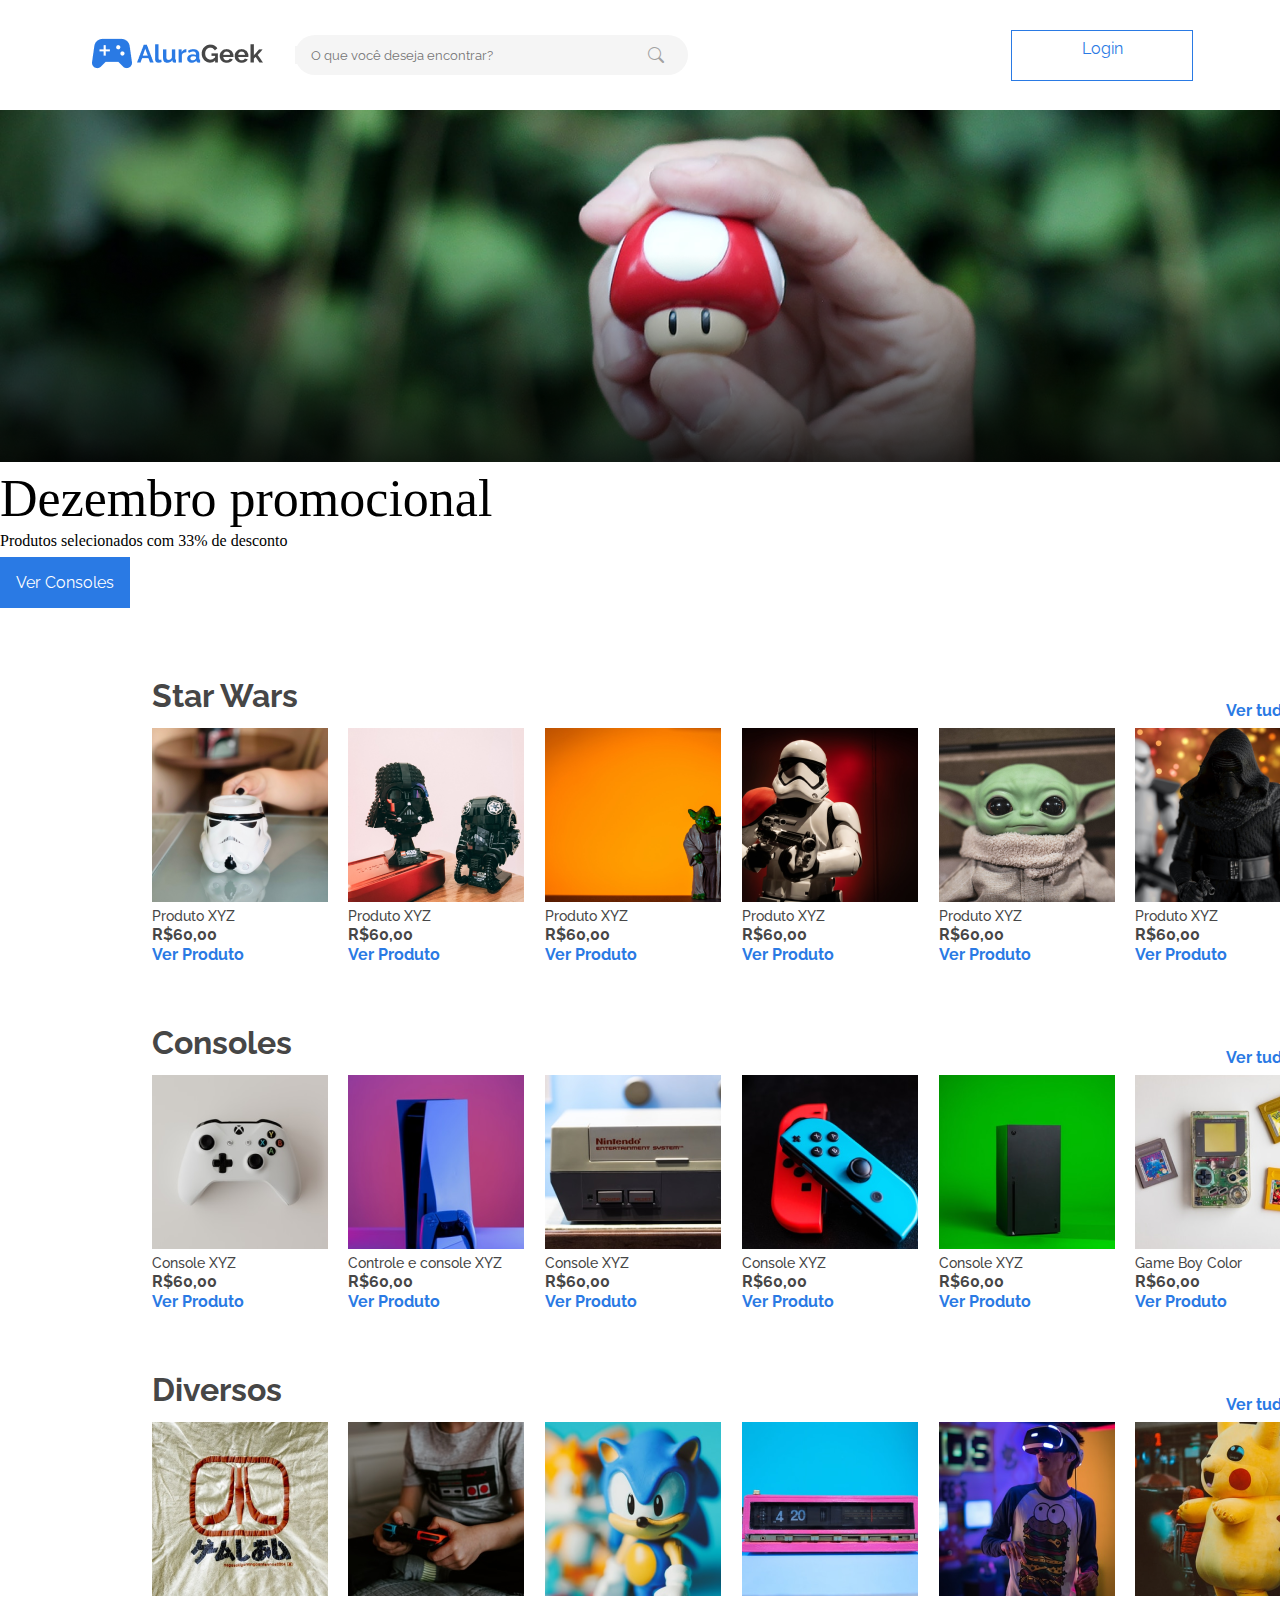
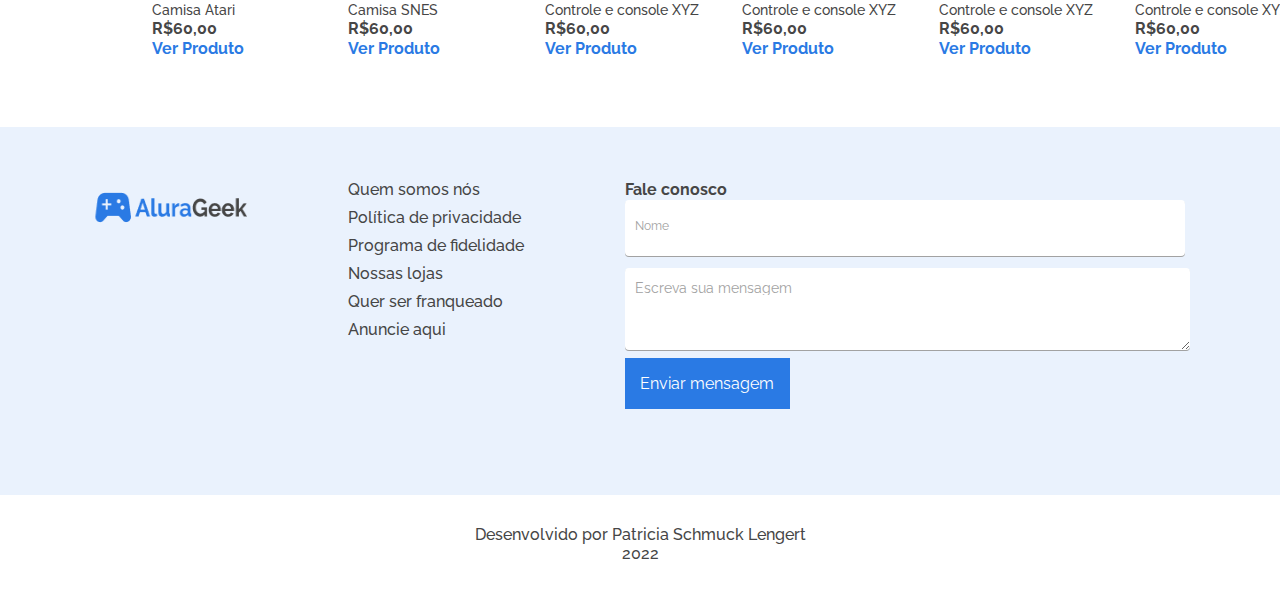
<file: index.html>
<!DOCTYPE html>
<html>
  <head>
    <meta charset="UTF-8" />
    <title>Alura Geek</title>
    <link rel="stylesheet" href="css/style.css" />
    <link rel="stylesheet" href="css/reset.css" />
    <link rel="icon" href="imagens/Vector.png" />
    <link rel="preconnect" href="https://fonts.googleapis.com" />
    <link rel="preconnect" href="https://fonts.gstatic.com" crossorigin />
    <link rel="preconnect" href="https://fonts.googleapis.com" />
    <link rel="preconnect" href="https://fonts.gstatic.com" crossorigin />
    <link
      href="https://fonts.googleapis.com/css2?family=Raleway:wght@400;500;600;700&display=swap"
      rel="stylesheet"
    />
    <link
      rel="stylesheet"
      href="https://cdn.jsdelivr.net/npm/bootstrap-icons@1.8.1/font/bootstrap-icons.css"
    />
    <link
      href="https://cdn.jsdelivr.net/npm/bootstrap@5.1.3/dist/css/bootstrap.min.css"
      rel="stylesheet"
      integrity="sha384-1BmE4kWBq78iYhFldvKuhfTAU6auU8tT94WrHftjDbrCEXSU1oBoqyl2QvZ6jIW3"
      crossorigin="anonymous"
    />
  </head>
  <body>
    <header class="topo">
      <div class="topoEsquerda">
        <a href="index.html"><img class="logo" src="imagens/logo.png" /></a>
        <div class="inputGrup">
          <input
            class="barraPesquisar"
            type="search"
            placeholder="O que você deseja encontrar?"
          />
          <i class="bi bi-search iconePesquisa"></i>
        </div>
      </div>
      <a href="components/login.html" class="login">Login</a>
    </header>
    <main>
      <div
        id="carouselExampleCaptions"
        class="carousel slide"
        data-bs-ride="carousel"
      >
        <div class="carousel-inner">
          <div class="carousel-item active">
            <img src="imagens/banner.png" class="d-block w-100" alt="..." />
            <div
              class="carousel-caption d-none d-md-block textoBanner text-start"
            >
              <h1 class="tituloBanner">Dezembro promocional</h1>
              <h5 class="descricaoBanner">
                Produtos selecionados com 33% de desconto
              </h5>
              <button class="btnConsoles">Ver Consoles</button>
            </div>
          </div>
        </div>
      </div>

      <section>
        <ul class="produtos">
          <li>
            <div class="cabecalho-produtos">
              <p class="classe-produto">Star Wars</p>
              <a href="components/todosProdutos.html" class="ver-tudo"
                >Ver tudo
                <img src="imagens/VectorSeta.png" />
              </a>
            </div>
            <ul class="lista-produtos">
              <li>
                <img src="imagens/star-wars.png" />
                <p class="nome-produto">Produto XYZ</p>
                <p class="preco-produto">R$60,00</p>
                <a href="components/verProduto.html" class="ver-produto"
                  >Ver Produto</a
                >
              </li>
              <li>
                <img src="imagens/star-wars2.png" />
                <p class="nome-produto">Produto XYZ</p>
                <p class="preco-produto">R$60,00</p>
                <a href="components/verProduto.html" class="ver-produto"
                  >Ver Produto</a
                >
              </li>
              <li>
                <img src="imagens/star-wars3.png" />
                <p class="nome-produto">Produto XYZ</p>
                <p class="preco-produto">R$60,00</p>
                <a href="components/verProduto.html" class="ver-produto"
                  >Ver Produto</a
                >
              </li>
              <li>
                <img src="imagens/star-wars4.png" />
                <p class="nome-produto">Produto XYZ</p>
                <p class="preco-produto">R$60,00</p>
                <a href="components/verProduto.html" class="ver-produto"
                  >Ver Produto</a
                >
              </li>
              <li>
                <img src="imagens/star-wars5.png" />
                <p class="nome-produto">Produto XYZ</p>
                <p class="preco-produto">R$60,00</p>
                <a href="components/verProduto.html" class="ver-produto"
                  >Ver Produto</a
                >
              </li>
              <li>
                <img src="imagens/star-wars6.png" />
                <p class="nome-produto">Produto XYZ</p>
                <p class="preco-produto">R$60,00</p>
                <a href="components/verProduto.html" class="ver-produto"
                  >Ver Produto</a
                >
              </li>
            </ul>
          </li>
          <li>
            <div class="cabecalho-produtos">
              <p class="classe-produto">Consoles</p>
              <a href="components/todosProdutos.html" class="ver-tudo"
                >Ver tudo
                <img src="imagens/VectorSeta.png" />
              </a>
            </div>
            <ul class="lista-produtos">
              <li>
                <img src="imagens/consoles.png" />
                <p class="nome-produto">Console XYZ</p>
                <p class="preco-produto">R$60,00</p>
                <a href="components/verProduto.html" class="ver-produto"
                  >Ver Produto</a
                >
              </li>
              <li>
                <img src="imagens/consoles2.png" />
                <p class="nome-produto">Controle e console XYZ</p>
                <p class="preco-produto">R$60,00</p>
                <a href="components/verProduto.html" class="ver-produto"
                  >Ver Produto</a
                >
              </li>
              <li>
                <img src="imagens/consoles3.png" />
                <p class="nome-produto">Console XYZ</p>
                <p class="preco-produto">R$60,00</p>
                <a href="components/verProduto.html" class="ver-produto"
                  >Ver Produto</a
                >
              </li>
              <li>
                <img src="imagens/consoles4.png" />
                <p class="nome-produto">Console XYZ</p>
                <p class="preco-produto">R$60,00</p>
                <a href="components/verProduto.html" class="ver-produto"
                  >Ver Produto</a
                >
              </li>
              <li>
                <img src="imagens/consoles5.png" />
                <p class="nome-produto">Console XYZ</p>
                <p class="preco-produto">R$60,00</p>
                <a href="components/verProduto.html" class="ver-produto"
                  >Ver Produto</a
                >
              </li>
              <li>
                <img src="imagens/consoles6.png" />
                <p class="nome-produto">Game Boy Color</p>
                <p class="preco-produto">R$60,00</p>
                <a href="components/verProduto.html" class="ver-produto"
                  >Ver Produto</a
                >
              </li>
            </ul>
          </li>
          <li>
            <div class="cabecalho-produtos">
              <p class="classe-produto">Diversos</p>
              <a href="components/todosProdutos.html" class="ver-tudo"
                >Ver tudo
                <img src="imagens/VectorSeta.png" />
              </a>
            </div>
            <ul class="lista-produtos">
              <li>
                <img src="imagens/diversos.png" />
                <p class="nome-produto">Camisa Atari</p>
                <p class="preco-produto">R$60,00</p>
                <a href="components/verProduto.html" class="ver-produto"
                  >Ver Produto</a
                >
              </li>
              <li>
                <img src="imagens/diversos2.png" />
                <p class="nome-produto">Camisa SNES</p>
                <p class="preco-produto">R$60,00</p>
                <a href="components/verProduto.html" class="ver-produto"
                  >Ver Produto</a
                >
              </li>
              <li>
                <img src="imagens/diversos3.png" />
                <p class="nome-produto">Controle e console XYZ</p>
                <p class="preco-produto">R$60,00</p>
                <a href="components/verProduto.html" class="ver-produto"
                  >Ver Produto</a
                >
              </li>
              <li>
                <img src="imagens/diversos4.png" />
                <p class="nome-produto">Controle e console XYZ</p>
                <p class="preco-produto">R$60,00</p>
                <a href="components/verProduto.html" class="ver-produto"
                  >Ver Produto</a
                >
              </li>
              <li>
                <img src="imagens/diversos5.png" />
                <p class="nome-produto">Controle e console XYZ</p>
                <p class="preco-produto">R$60,00</p>
                <a href="components/verProduto.html" class="ver-produto"
                  >Ver Produto</a
                >
              </li>
              <li>
                <img src="imagens/diversos6.png" />
                <p class="nome-produto">Controle e console XYZ</p>
                <p class="preco-produto">R$60,00</p>
                <a href="components/verProduto.html" class="ver-produto"
                  >Ver Produto</a
                >
              </li>
            </ul>
          </li>
        </ul>
      </section>
    </main>
    <footer>
      <section class="footer">
        <div class="footer-conteudo">
          <img class="logo-footer" src="imagens/logo.png" />
          <ul>
            <li class="footer-informacoes"><a>Quem somos nós</a></li>
            <li class="footer-informacoes"><a>Política de privacidad</a>e</li>
            <li class="footer-informacoes"><a>Programa de fidelidade</a></li>
            <li class="footer-informacoes"><a>Nossas lojas</a></li>
            <li class="footer-informacoes"><a>Quer ser franquead</a>o</li>
            <li class="footer-informacoes"><a>Anuncie aqui</a></li>
          </ul>

          <form class="formulario">
            <p class="form-titulo">Fale conosco</p>
            <label for="nome" class="form-nome-label">Nome</label>
            <input type="text" class="form-nome" id="nome" />
            <label for="msg" class="form-mensagem-label"
              >Escreva sua mensagem</label
            >
            <textarea class="form-mensagem" id="msg"></textarea>
            <button type="submit" class="form-submit">Enviar mensagem</button>
          </form>
        </div>
      </section>
      <section class="footer-info">
        <p class="footer-info-text">
          Desenvolvido por Patricia Schmuck Lengert
        </p>
        <p class="footer-info-text1">2022</p>
      </section>
    </footer>

    <script
      src="https://cdn.jsdelivr.net/npm/bootstrap@5.1.3/dist/js/bootstrap.bundle.min.js"
      integrity="sha384-ka7Sk0Gln4gmtz2MlQnikT1wXgYsOg+OMhuP+IlRH9sENBO0LRn5q+8nbTov4+1p"
      crossorigin="anonymous"
    ></script>
  </body>
</html>
</file>
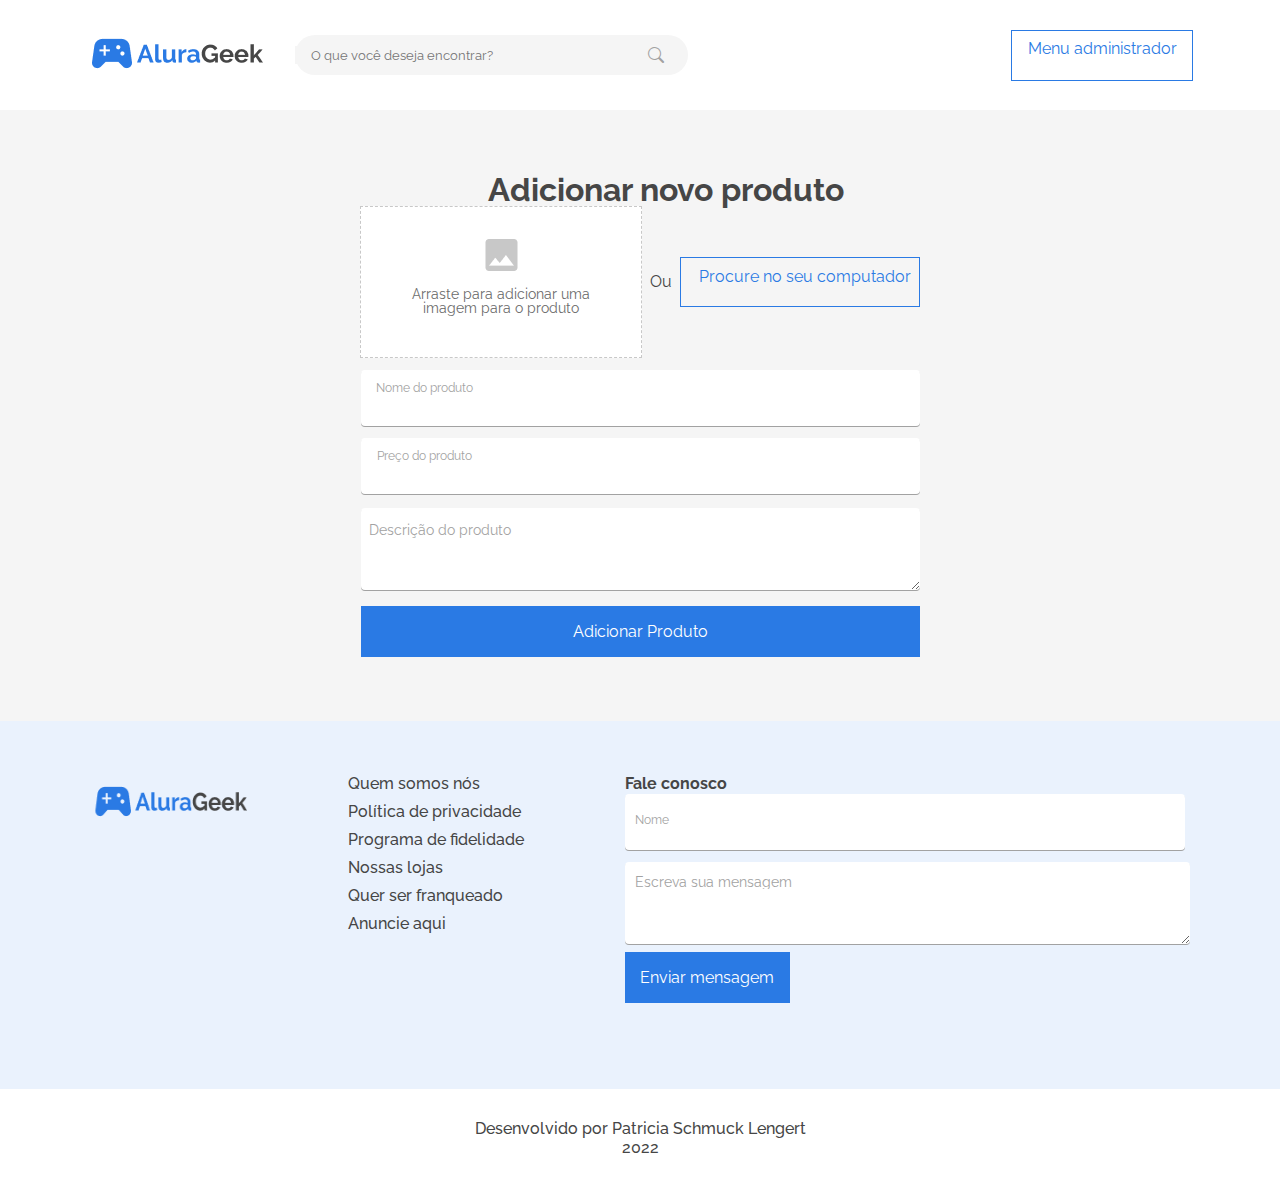
<file: components/adicionarProduto.html>
<!DOCTYPE html>
<html>
  <head>
    <meta charset="UTF-8" />
    <title>Alura Geek</title>
    <link rel="stylesheet" href="../css/style.css" />
    <link rel="stylesheet" href="../css/reset.css" />
    <link rel="icon" href="../imagens/Vector.png" />
    <link rel="preconnect" href="https://fonts.googleapis.com" />
    <link rel="preconnect" href="https://fonts.gstatic.com" crossorigin />
    <link rel="preconnect" href="https://fonts.googleapis.com" />
    <link rel="preconnect" href="https://fonts.gstatic.com" crossorigin />
    <link
      href="https://fonts.googleapis.com/css2?family=Raleway:wght@400;500;600;700&display=swap"
      rel="stylesheet"
    />
    <link
      rel="stylesheet"
      href="https://cdn.jsdelivr.net/npm/bootstrap-icons@1.8.1/font/bootstrap-icons.css"
    />
    <link
      href="https://cdn.jsdelivr.net/npm/bootstrap@5.1.3/dist/css/bootstrap.min.css"
      rel="stylesheet"
      integrity="sha384-1BmE4kWBq78iYhFldvKuhfTAU6auU8tT94WrHftjDbrCEXSU1oBoqyl2QvZ6jIW3"
      crossorigin="anonymous"
    />
  </head>
  <body>
    <header class="topo">
      <div class="topoEsquerda">
        <a href="../index.html"
          ><img class="logo" src="../imagens/logo.png"
        /></a>
        <div class="inputGrup">
          <input
            class="barraPesquisar"
            type="search"
            placeholder="O que você deseja encontrar?"
          />
          <i class="bi bi-search iconePesquisa"></i>
        </div>
      </div>
      <a href="../components/login.html" class="login">Menu administrador</a>
    </header>
    <main class="main-verProduto">
      <h5 class="titulo-add">Adicionar novo produto</h5>
      <div class="add-img">
        <div class="add-img-campo">
          <img src="../imagens/img.png" class="img-procurar" />
          <p class="info-img">
            Arraste para adicionar uma imagem para o produto
          </p>
        </div>
        <p class="ou">Ou</p>
        <a href="#" class="procurar-img">Procure no seu computador</a>
      </div>
      <label for="nome" class="add-label-nome">Nome do produto</label>
      <input type="text" class="add-nome" id="nome" />
      <label for="preco" class="add-label-preco">Preço do produto</label>
      <input type="text" class="add-preco" id="preco" />
      <label for="descricao" class="add-label-descricao"
        >Descrição do produto</label
      >
      <textarea class="add-descricao" id="descricao"></textarea>
      <button class="btn-add">Adicionar Produto</button>
    </main>
    <footer>
      <section class="footer">
        <div class="footer-conteudo">
          <img class="logo-footer" src="../imagens/logo.png" />
          <ul>
            <li class="footer-informacoes"><a>Quem somos nós</a></li>
            <li class="footer-informacoes"><a>Política de privacidad</a>e</li>
            <li class="footer-informacoes"><a>Programa de fidelidade</a></li>
            <li class="footer-informacoes"><a>Nossas lojas</a></li>
            <li class="footer-informacoes"><a>Quer ser franquead</a>o</li>
            <li class="footer-informacoes"><a>Anuncie aqui</a></li>
          </ul>

          <form class="formulario">
            <p class="form-titulo">Fale conosco</p>
            <label for="nome" class="form-nome-label">Nome</label>
            <input type="text" class="form-nome" id="nome" />
            <label for="msg" class="form-mensagem-label"
              >Escreva sua mensagem</label
            >
            <textarea class="form-mensagem" id="msg"></textarea>
            <button type="submit" class="form-submit">Enviar mensagem</button>
          </form>
        </div>
      </section>
      <section class="footer-info">
        <p class="footer-info-text">
          Desenvolvido por Patricia Schmuck Lengert
        </p>
        <p class="footer-info-text1">2022</p>
      </section>
    </footer>

    <script
      src="https://cdn.jsdelivr.net/npm/bootstrap@5.1.3/dist/js/bootstrap.bundle.min.js"
      integrity="sha384-ka7Sk0Gln4gmtz2MlQnikT1wXgYsOg+OMhuP+IlRH9sENBO0LRn5q+8nbTov4+1p"
      crossorigin="anonymous"
    ></script>
  </body>
</html>
</file>
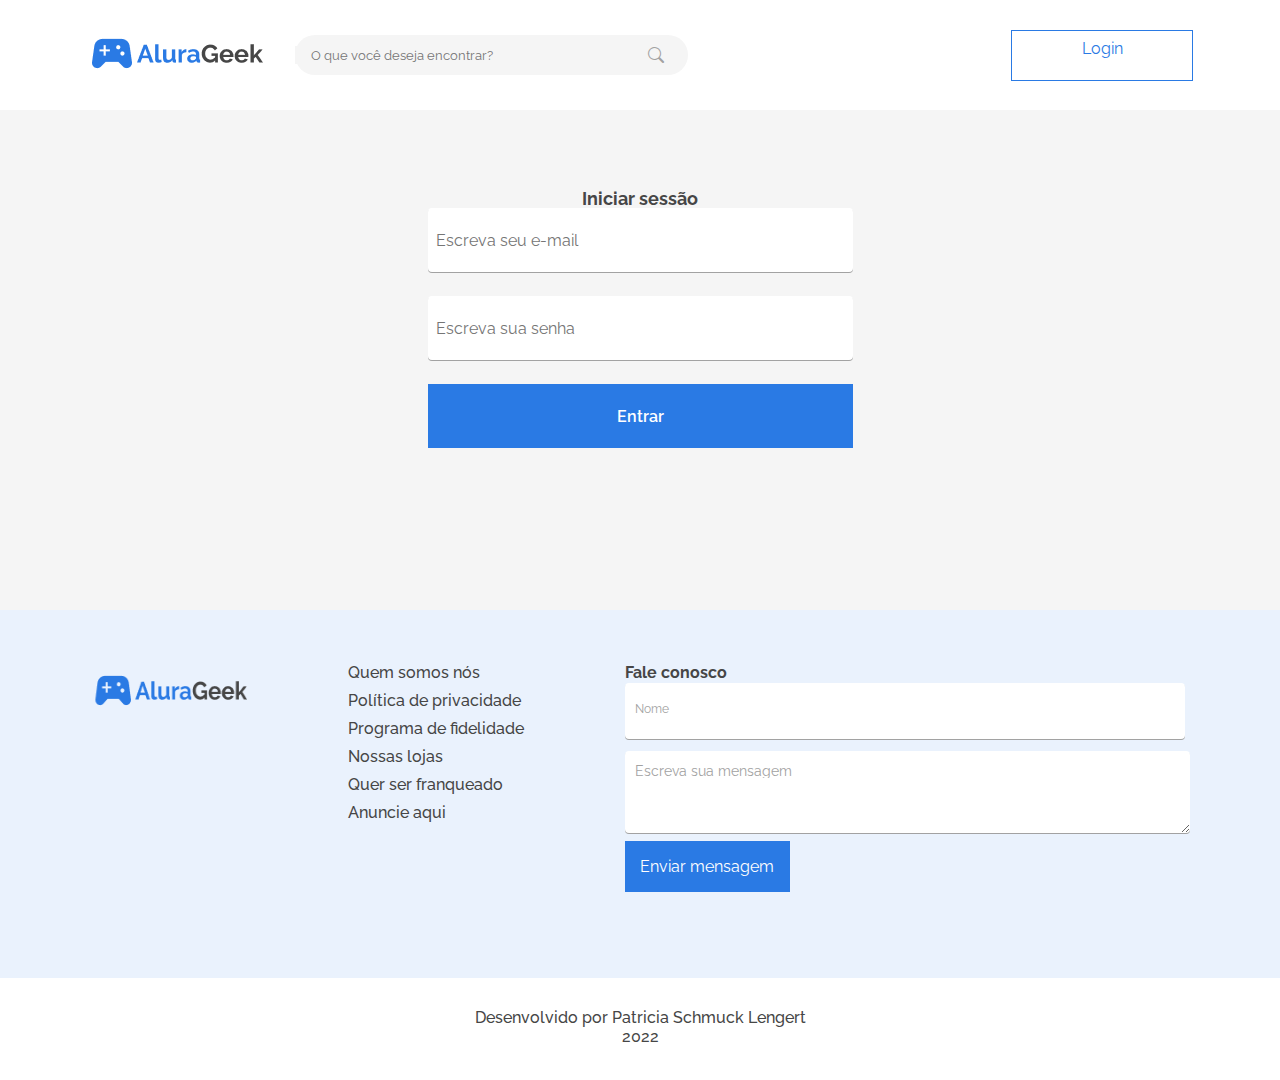
<file: components/login.html>
<!DOCTYPE html>
<html>
  <head>
    <meta charset="UTF-8" />
    <title>Alura Geek</title>
    <link rel="stylesheet" href="../css/style.css" />
    <link rel="stylesheet" href="../css/reset.css" />
    <link rel="icon" href="../imagens/Vector.png" />
    <link rel="preconnect" href="https://fonts.googleapis.com" />
    <link rel="preconnect" href="https://fonts.gstatic.com" crossorigin />
    <link rel="preconnect" href="https://fonts.googleapis.com" />
    <link rel="preconnect" href="https://fonts.gstatic.com" crossorigin />
    <link
      href="https://fonts.googleapis.com/css2?family=Raleway:wght@400;500;600;700&display=swap"
      rel="stylesheet"
    />
    <link
      rel="stylesheet"
      href="https://cdn.jsdelivr.net/npm/bootstrap-icons@1.8.1/font/bootstrap-icons.css"
    />
    <link
      href="https://cdn.jsdelivr.net/npm/bootstrap@5.1.3/dist/css/bootstrap.min.css"
      rel="stylesheet"
      integrity="sha384-1BmE4kWBq78iYhFldvKuhfTAU6auU8tT94WrHftjDbrCEXSU1oBoqyl2QvZ6jIW3"
      crossorigin="anonymous"
    />
  </head>
  <body>
    <header class="topo">
      <div class="topoEsquerda">
        <a href="../index.html"
          ><img class="logo" src="../imagens/logo.png"
        /></a>
        <div class="inputGrup">
          <input
            class="barraPesquisar"
            type="search"
            placeholder="O que você deseja encontrar?"
          />
          <i class="bi bi-search iconePesquisa"></i>
        </div>
      </div>
      <a href="../components/login.html" class="login">Login</a>
    </header>
    <main>
      <section class="main-login">
        <p class="titulo-login">Iniciar sessão</p>
        <label for="email">
          <input
            type="email"
            class="form-email"
            id="email"
            placeholder="Escreva seu e-mail"
          />
        </label>
        <label for="senha">
          <input
            type="password"
            class="form-senha"
            id="senha"
            placeholder="Escreva sua senha"
          />
        </label>
        <button type="submit" class="form-submit-login">Entrar</button>
      </section>
    </main>
    <footer>
      <section class="footer">
        <div class="footer-conteudo">
          <img class="logo-footer" src="../imagens/logo.png" />
          <ul>
            <li class="footer-informacoes"><a>Quem somos nós</a></li>
            <li class="footer-informacoes"><a>Política de privacidad</a>e</li>
            <li class="footer-informacoes"><a>Programa de fidelidade</a></li>
            <li class="footer-informacoes"><a>Nossas lojas</a></li>
            <li class="footer-informacoes"><a>Quer ser franquead</a>o</li>
            <li class="footer-informacoes"><a>Anuncie aqui</a></li>
          </ul>

          <form class="formulario">
            <p class="form-titulo">Fale conosco</p>
            <label for="nome" class="form-nome-label">Nome</label>
            <input type="text" class="form-nome" id="nome" />
            <label for="msg" class="form-mensagem-label"
              >Escreva sua mensagem</label
            >
            <textarea class="form-mensagem" id="msg"></textarea>
            <button type="submit" class="form-submit">Enviar mensagem</button>
          </form>
        </div>
      </section>
      <section class="footer-info">
        <p class="footer-info-text">
          Desenvolvido por Patricia Schmuck Lengert
        </p>
        <p class="footer-info-text1">2022</p>
      </section>
    </footer>

    <script
      src="https://cdn.jsdelivr.net/npm/bootstrap@5.1.3/dist/js/bootstrap.bundle.min.js"
      integrity="sha384-ka7Sk0Gln4gmtz2MlQnikT1wXgYsOg+OMhuP+IlRH9sENBO0LRn5q+8nbTov4+1p"
      crossorigin="anonymous"
    ></script>
  </body>
</html>
</file>
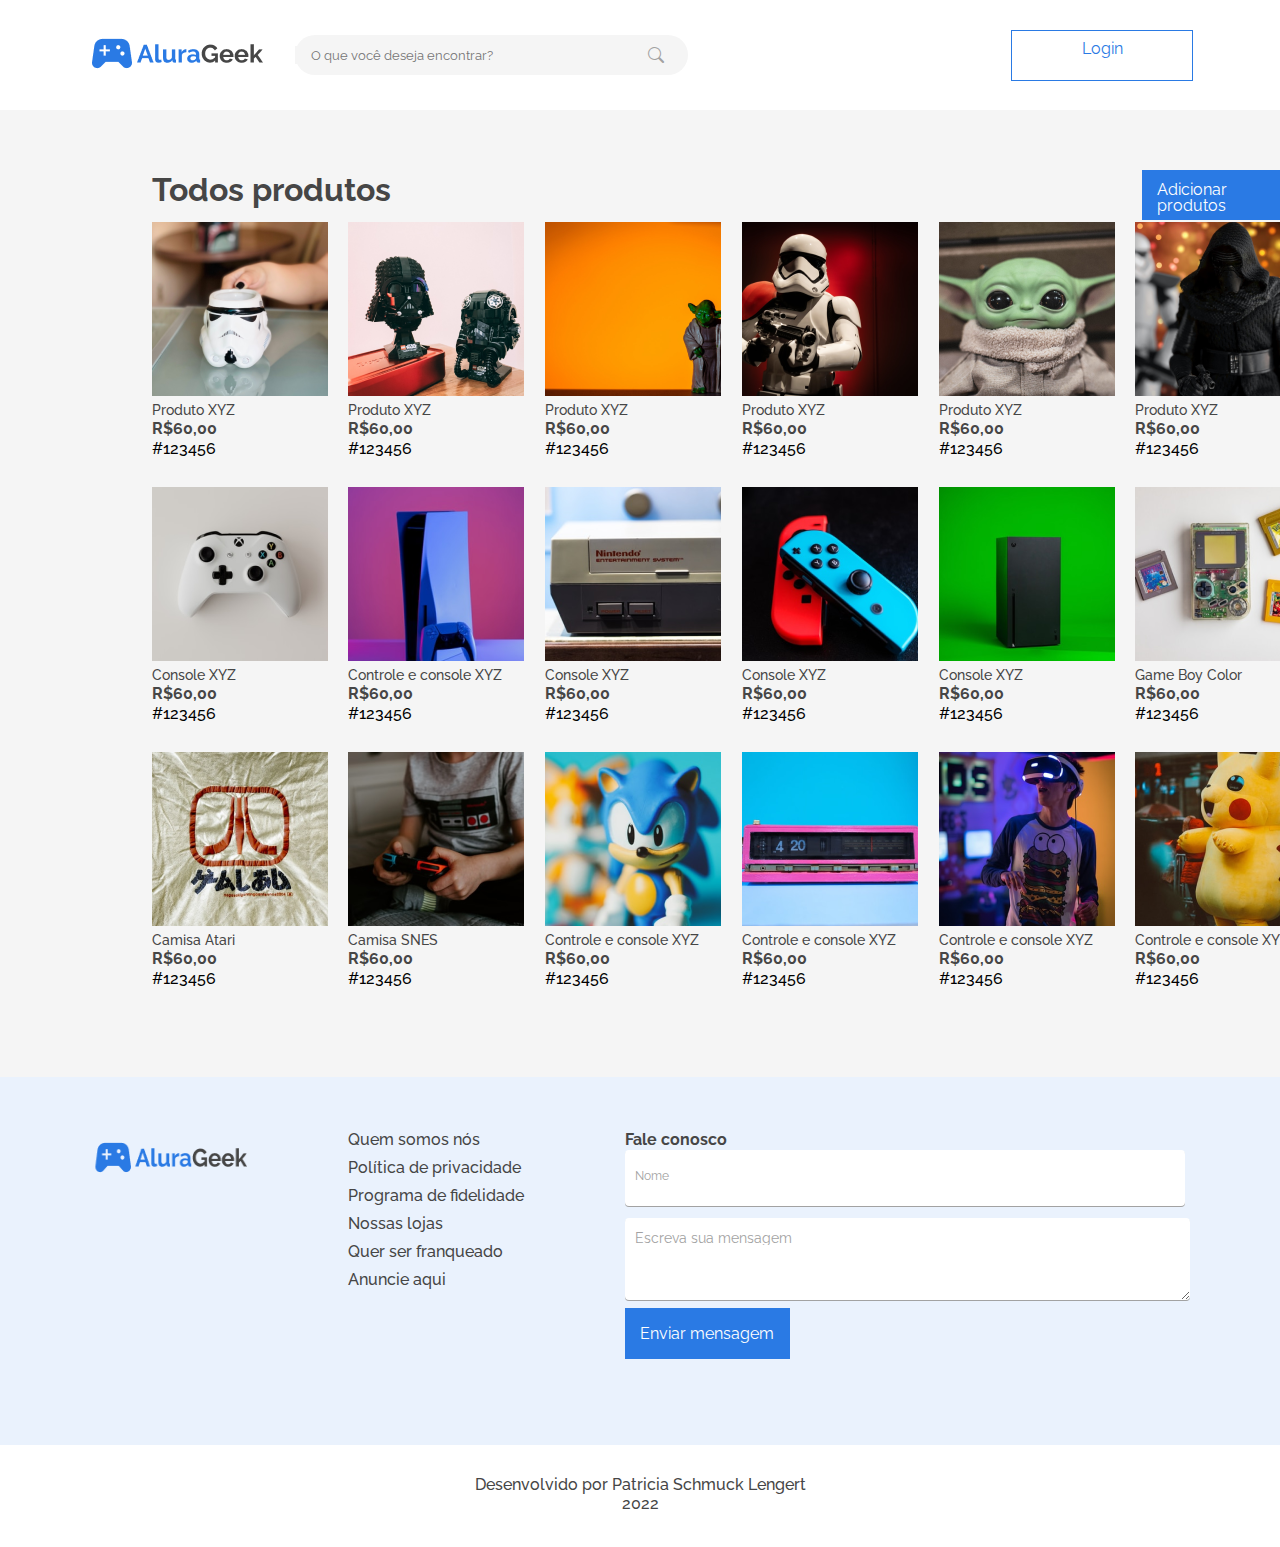
<file: components/todosProdutos.html>
<!DOCTYPE html>
<html>
  <head>
    <meta charset="UTF-8" />
    <title>Alura Geek</title>
    <link rel="stylesheet" href="../css/style.css" />
    <link rel="stylesheet" href="../css/reset.css" />
    <link rel="icon" href="../imagens/Vector.png" />
    <link rel="preconnect" href="https://fonts.googleapis.com" />
    <link rel="preconnect" href="https://fonts.gstatic.com" crossorigin />
    <link rel="preconnect" href="https://fonts.googleapis.com" />
    <link rel="preconnect" href="https://fonts.gstatic.com" crossorigin />
    <link
      href="https://fonts.googleapis.com/css2?family=Raleway:wght@400;500;600;700&display=swap"
      rel="stylesheet"
    />
    <link
      rel="stylesheet"
      href="https://cdn.jsdelivr.net/npm/bootstrap-icons@1.8.1/font/bootstrap-icons.css"
    />
    <link
      href="https://cdn.jsdelivr.net/npm/bootstrap@5.1.3/dist/css/bootstrap.min.css"
      rel="stylesheet"
      integrity="sha384-1BmE4kWBq78iYhFldvKuhfTAU6auU8tT94WrHftjDbrCEXSU1oBoqyl2QvZ6jIW3"
      crossorigin="anonymous"
    />
  </head>
  <body>
    <header class="topo">
      <div class="topoEsquerda">
        <a href="../index.html"
          ><img class="logo" src="../imagens/logo.png"
        /></a>
        <div class="inputGrup">
          <input
            class="barraPesquisar"
            type="search"
            placeholder="O que você deseja encontrar?"
          />
          <i class="bi bi-search iconePesquisa"></i>
        </div>
      </div>
      <a href="../components/login.html" class="login">Login</a>
    </header>
    <main>
      <section class="main-todosProdutos">
        <ul class="todosprodutos">
          <li>
            <div class="cabecalho-produtos">
              <p class="classe-produto">Todos produtos</p>
              <a
                href="../components/adicionarProduto.html"
                class="adicionar-produtos"
                >Adicionar produtos
              </a>
            </div>
            <ul class="lista-todosprodutos">
              <li>
                <img src="../imagens/star-wars.png" />
                <p class="nome-produto">Produto XYZ</p>
                <p class="preco-produto">R$60,00</p>
                <p class="id-produto">#123456</p>
              </li>
              <li>
                <img src="../imagens/star-wars2.png" />
                <p class="nome-produto">Produto XYZ</p>
                <p class="preco-produto">R$60,00</p>
                <p class="id-produto">#123456</p>
              </li>
              <li>
                <img src="../imagens/star-wars3.png" />
                <p class="nome-produto">Produto XYZ</p>
                <p class="preco-produto">R$60,00</p>
                <p class="id-produto">#123456</p>
              </li>
              <li>
                <img src="../imagens/star-wars4.png" />
                <p class="nome-produto">Produto XYZ</p>
                <p class="preco-produto">R$60,00</p>
                <p class="id-produto">#123456</p>
              </li>
              <li>
                <img src="../imagens/star-wars5.png" />
                <p class="nome-produto">Produto XYZ</p>
                <p class="preco-produto">R$60,00</p>
                <p class="id-produto">#123456</p>
              </li>
              <li>
                <img src="../imagens/star-wars6.png" />
                <p class="nome-produto">Produto XYZ</p>
                <p class="preco-produto">R$60,00</p>
                <p class="id-produto">#123456</p>
              </li>
              <li>
                <img src="../imagens/consoles.png" />
                <p class="nome-produto">Console XYZ</p>
                <p class="preco-produto">R$60,00</p>
                <p class="id-produto">#123456</p>
              </li>
              <li>
                <img src="../imagens/consoles2.png" />
                <p class="nome-produto">Controle e console XYZ</p>
                <p class="preco-produto">R$60,00</p>
                <p class="id-produto">#123456</p>
              </li>
              <li>
                <img src="../imagens/consoles3.png" />
                <p class="nome-produto">Console XYZ</p>
                <p class="preco-produto">R$60,00</p>
                <p class="id-produto">#123456</p>
              </li>
              <li>
                <img src="../imagens/consoles4.png" />
                <p class="nome-produto">Console XYZ</p>
                <p class="preco-produto">R$60,00</p>
                <p class="id-produto">#123456</p>
              </li>
              <li>
                <img src="../imagens/consoles5.png" />
                <p class="nome-produto">Console XYZ</p>
                <p class="preco-produto">R$60,00</p>
                <p class="id-produto">#123456</p>
              </li>
              <li>
                <img src="../imagens/consoles6.png" />
                <p class="nome-produto">Game Boy Color</p>
                <p class="preco-produto">R$60,00</p>
                <p class="id-produto">#123456</p>
              </li>
              <li>
                <img src="../imagens/diversos.png" />
                <p class="nome-produto">Camisa Atari</p>
                <p class="preco-produto">R$60,00</p>
                <p class="id-produto">#123456</p>
              </li>
              <li>
                <img src="../imagens/diversos2.png" />
                <p class="nome-produto">Camisa SNES</p>
                <p class="preco-produto">R$60,00</p>
                <p class="id-produto">#123456</p>
              </li>
              <li>
                <img src="../imagens/diversos3.png" />
                <p class="nome-produto">Controle e console XYZ</p>
                <p class="preco-produto">R$60,00</p>
                <p class="id-produto">#123456</p>
              </li>
              <li>
                <img src="../imagens/diversos4.png" />
                <p class="nome-produto">Controle e console XYZ</p>
                <p class="preco-produto">R$60,00</p>
                <p class="id-produto">#123456</p>
              </li>
              <li>
                <img src="../imagens/diversos5.png" />
                <p class="nome-produto">Controle e console XYZ</p>
                <p class="preco-produto">R$60,00</p>
                <p class="id-produto">#123456</p>
              </li>
              <li>
                <img src="../imagens/diversos6.png" />
                <p class="nome-produto">Controle e console XYZ</p>
                <p class="preco-produto">R$60,00</p>
                <p class="id-produto">#123456</p>
              </li>
            </ul>
          </li>
        </ul>
      </section>
    </main>
    <footer>
      <section class="footer">
        <div class="footer-conteudo">
          <img class="logo-footer" src="../imagens/logo.png" />
          <ul>
            <li class="footer-informacoes"><a>Quem somos nós</a></li>
            <li class="footer-informacoes"><a>Política de privacidad</a>e</li>
            <li class="footer-informacoes"><a>Programa de fidelidade</a></li>
            <li class="footer-informacoes"><a>Nossas lojas</a></li>
            <li class="footer-informacoes"><a>Quer ser franquead</a>o</li>
            <li class="footer-informacoes"><a>Anuncie aqui</a></li>
          </ul>

          <form class="formulario">
            <p class="form-titulo">Fale conosco</p>
            <label for="nome" class="form-nome-label">Nome</label>
            <input type="text" class="form-nome" id="nome" />
            <label for="msg" class="form-mensagem-label"
              >Escreva sua mensagem</label
            >
            <textarea class="form-mensagem" id="msg"></textarea>
            <button type="submit" class="form-submit">Enviar mensagem</button>
          </form>
        </div>
      </section>
      <section class="footer-info">
        <p class="footer-info-text">
          Desenvolvido por Patricia Schmuck Lengert
        </p>
        <p class="footer-info-text1">2022</p>
      </section>
    </footer>

    <script
      src="https://cdn.jsdelivr.net/npm/bootstrap@5.1.3/dist/js/bootstrap.bundle.min.js"
      integrity="sha384-ka7Sk0Gln4gmtz2MlQnikT1wXgYsOg+OMhuP+IlRH9sENBO0LRn5q+8nbTov4+1p"
      crossorigin="anonymous"
    ></script>
  </body>
</html>
</file>
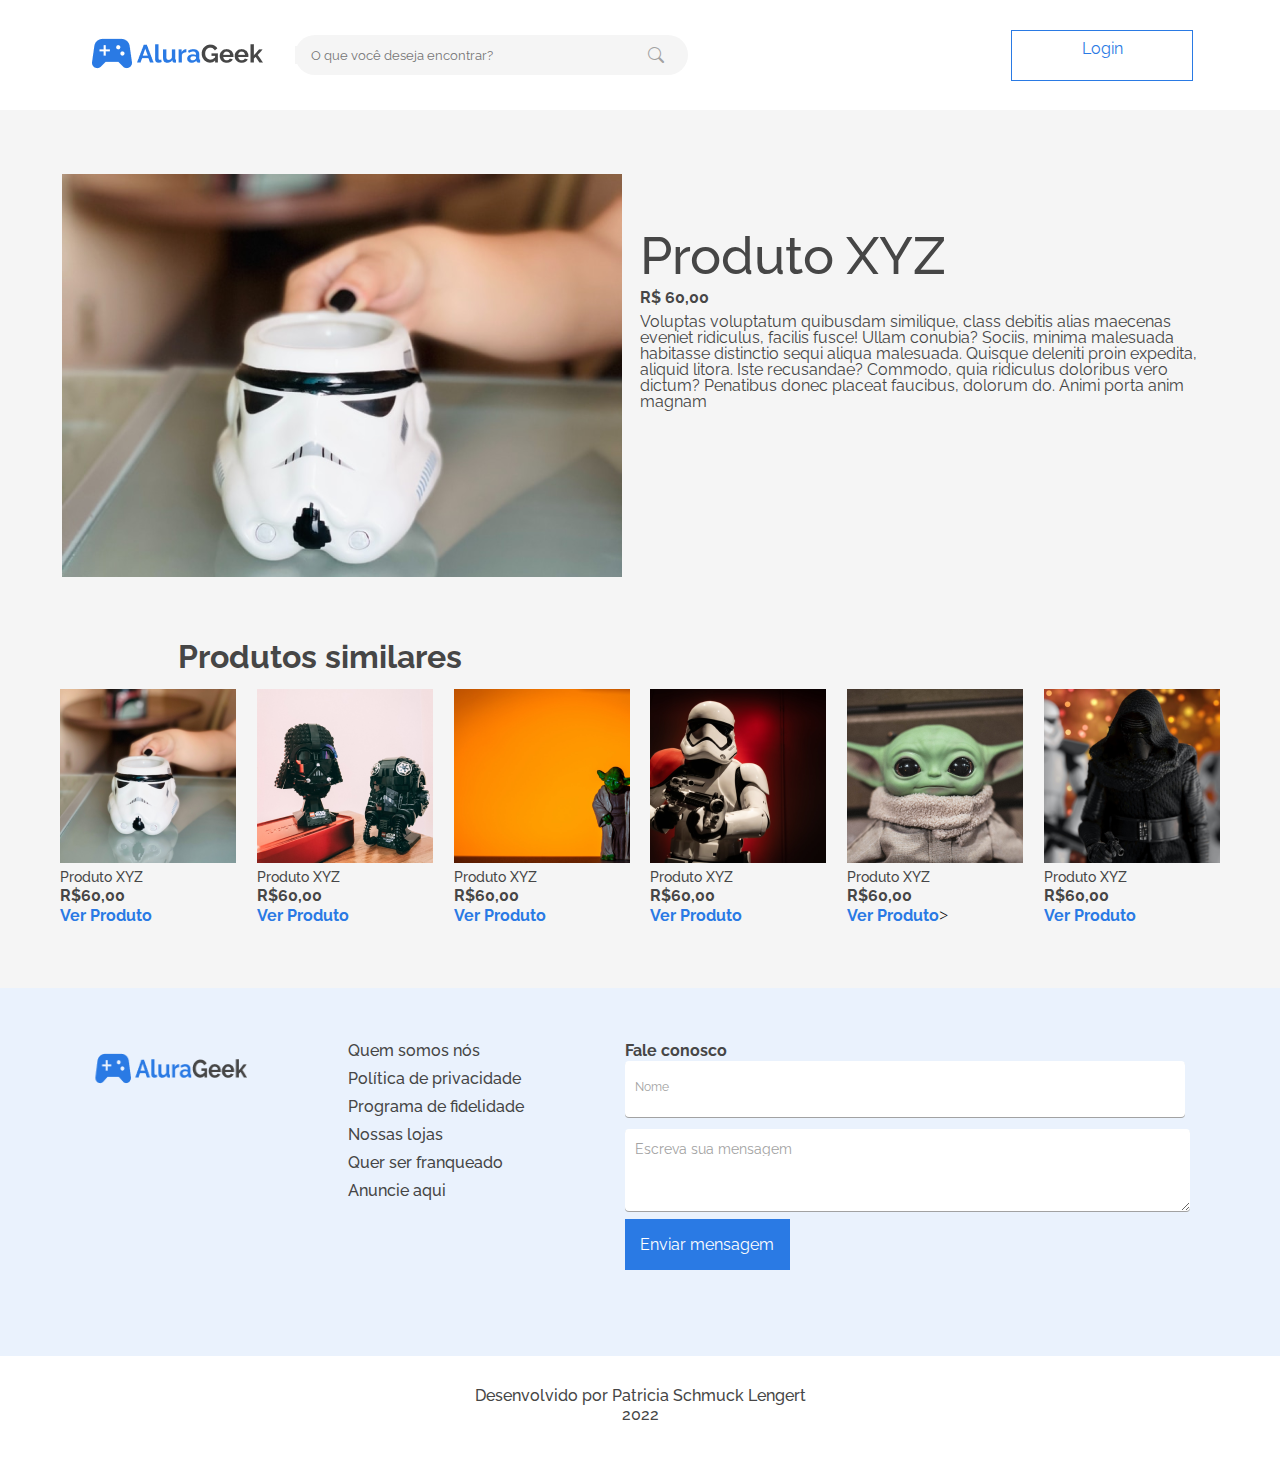
<file: components/verProduto.html>
<!DOCTYPE html>
<html>
  <head>
    <meta charset="UTF-8" />
    <title>Alura Geek</title>
    <link rel="stylesheet" href="../css/style.css" />
    <link rel="stylesheet" href="../css/reset.css" />
    <link rel="icon" href="../imagens/Vector.png" />
    <link rel="preconnect" href="https://fonts.googleapis.com" />
    <link rel="preconnect" href="https://fonts.gstatic.com" crossorigin />
    <link rel="preconnect" href="https://fonts.googleapis.com" />
    <link rel="preconnect" href="https://fonts.gstatic.com" crossorigin />
    <link
      href="https://fonts.googleapis.com/css2?family=Raleway:wght@400;500;600;700&display=swap"
      rel="stylesheet"
    />
    <link
      rel="stylesheet"
      href="https://cdn.jsdelivr.net/npm/bootstrap-icons@1.8.1/font/bootstrap-icons.css"
    />
    <link
      href="https://cdn.jsdelivr.net/npm/bootstrap@5.1.3/dist/css/bootstrap.min.css"
      rel="stylesheet"
      integrity="sha384-1BmE4kWBq78iYhFldvKuhfTAU6auU8tT94WrHftjDbrCEXSU1oBoqyl2QvZ6jIW3"
      crossorigin="anonymous"
    />
  </head>
  <body>
    <header class="topo">
      <div class="topoEsquerda">
        <a href="../index.html"
          ><img class="logo" src="../imagens/logo.png"
        /></a>
        <div class="inputGrup">
          <input
            class="barraPesquisar"
            type="search"
            placeholder="O que você deseja encontrar?"
          />
          <i class="bi bi-search iconePesquisa"></i>
        </div>
      </div>
      <a href="../components/login.html" class="login">Login</a>
    </header>
    <main class="main-verProduto">
      <section class="destaque">
        <img class="produto-destaque-img" src="../imagens/produtoXYZ.png" />
        <div class="produto-destaque">
          <h5 class="produto-destaque-titulo">Produto XYZ</h5>
          <p class="produto-destaque-preco">R$ 60,00</p>
          <p class="produto-destaque-descricao">
            Voluptas voluptatum quibusdam similique, class debitis alias
            maecenas eveniet ridiculus, facilis fusce! Ullam conubia? Sociis,
            minima malesuada habitasse distinctio sequi aliqua malesuada.
            Quisque deleniti proin expedita, aliquid litora. Iste recusandae?
            Commodo, quia ridiculus doloribus vero dictum? Penatibus donec
            placeat faucibus, dolorum do. Animi porta anim magnam
          </p>
        </div>
      </section>

      <p class="classe-produto produtos-similares">Produtos similares</p>

      <ul class="lista-produtos">
        <li class="produto">
          <img src="../imagens/star-wars.png" />
          <p class="nome-produto">Produto XYZ</p>
          <p class="preco-produto">R$60,00</p>
          <a href="../components/verProduto.html" class="ver-produto"
            >Ver Produto</a
          >
        </li>
        <li>
          <img src="../imagens/star-wars2.png" />
          <p class="nome-produto">Produto XYZ</p>
          <p class="preco-produto">R$60,00</p>
          <a href="../components/verProduto.html" class="ver-produto"
            >Ver Produto</a
          >
        </li>
        <li>
          <img src="../imagens/star-wars3.png" />
          <p class="nome-produto">Produto XYZ</p>
          <p class="preco-produto">R$60,00</p>
          <a href="../components/verProduto.html" class="ver-produto"
            >Ver Produto</a
          >
        </li>
        <li>
          <img src="../imagens/star-wars4.png" />
          <p class="nome-produto">Produto XYZ</p>
          <p class="preco-produto">R$60,00</p>
          <a href="../components/verProduto.html" class="ver-produto"
            >Ver Produto</a
          >
        </li>
        <li>
          <img src="../imagens/star-wars5.png" />
          <p class="nome-produto">Produto XYZ</p>
          <p class="preco-produto">R$60,00</p>
          <a href="../components/verProduto.html" class="ver-produto"
            >Ver Produto</a
          >>
        </li>
        <li>
          <img src="../imagens/star-wars6.png" />
          <p class="nome-produto">Produto XYZ</p>
          <p class="preco-produto">R$60,00</p>
          <a href="../components/verProduto.html" class="ver-produto"
            >Ver Produto</a
          >
        </li>
      </ul>
    </main>
    <footer>
      <section class="footer">
        <div class="footer-conteudo">
          <img class="logo-footer" src="../imagens/logo.png" />
          <ul>
            <li class="footer-informacoes"><a>Quem somos nós</a></li>
            <li class="footer-informacoes"><a>Política de privacidad</a>e</li>
            <li class="footer-informacoes"><a>Programa de fidelidade</a></li>
            <li class="footer-informacoes"><a>Nossas lojas</a></li>
            <li class="footer-informacoes"><a>Quer ser franquead</a>o</li>
            <li class="footer-informacoes"><a>Anuncie aqui</a></li>
          </ul>

          <form class="formulario">
            <p class="form-titulo">Fale conosco</p>
            <label for="nome" class="form-nome-label">Nome</label>
            <input type="text" class="form-nome" id="nome" />
            <label for="msg" class="form-mensagem-label"
              >Escreva sua mensagem</label
            >
            <textarea class="form-mensagem" id="msg"></textarea>
            <button type="submit" class="form-submit">Enviar mensagem</button>
          </form>
        </div>
      </section>
      <section class="footer-info">
        <p class="footer-info-text">
          Desenvolvido por Patricia Schmuck Lengert
        </p>
        <p class="footer-info-text1">2022</p>
      </section>
    </footer>

    <script
      src="https://cdn.jsdelivr.net/npm/bootstrap@5.1.3/dist/js/bootstrap.bundle.min.js"
      integrity="sha384-ka7Sk0Gln4gmtz2MlQnikT1wXgYsOg+OMhuP+IlRH9sENBO0LRn5q+8nbTov4+1p"
      crossorigin="anonymous"
    ></script>
  </body>
</html>
</file>
<file: css/style.css>
* {
  box-sizing: border-box;
}

body {
  font-size: 14px;
}

.topo {
  display: flex;
  justify-content: space-around;
  align-items: center;
  width: 100%;
  max-width: 1500px;
  height: 110px;
  background: #ffffff;
}

.topoEsquerda {
  display: flex;
  align-items: center;
}

.logo {
  margin-right: 2rem;
}

.inputGrup {
  display: flex;
  justify-content: space-between;
  align-items: center;
  width: 393px;
  height: 40px;
  background: #f5f5f5;
  border-radius: 20px;
  padding-right: 1.5rem;
  margin-top: 1rem;
  margin-bottom: 1rem;
}

.barraPesquisar {
  width: 393px;
  padding-left: 1rem;
  border: none;
  outline: none;
  background-color: #f5f5f5;
  color: #a2a2a2;
  font-family: "Raleway", sans-serif;
}

.iconePesquisa {
  color: #a2a2a2;
}

.login {
  width: 182px;
  height: 51px;
  text-align: center;
  font-family: "Raleway", sans-serif;
  font-size: 16px;
  color: #2a7ae4;
  padding-top: 10px;
  background-color: transparent;
  border: 1px solid #2a7ae4;
  box-sizing: border-box;
  margin-left: 150px;
  text-decoration: none;
}

.login:hover {
  background-color: #d4e4fa;
}

.textBanner {
  font-family: "Raleway";
  font-weight: 700;
}

.tituloBanner {
  font-size: 52px;
  margin: 8px 0px;
}

.descricaobanner {
  font-size: 22px;
  margin: 8px 0px;
}

.btnConsoles {
  margin: 8px 0px;
  font-family: "Raleway";
  font-size: 16px;
  width: 130px;
  height: 51px;
  background: #2a7ae4;
  color: #ffffff;
  border: none;
}

.btnConsoles:hover {
  background: #5595e9;
}

.produtos {
  display: flex;
  flex-direction: column;
  align-items: center;
  width: 1463px;
  padding: 0px;
  margin-bottom: 70px;
}

.lista-produtos {
  display: flex;
  justify-content: space-between;
  width: 1160px;
  padding: 0px;
}

.cabecalho-produtos {
  display: flex;
  justify-content: space-between;
}

.classe-produto {
  font-family: "Raleway";
  font-weight: 700;
  font-size: 32px;
  color: #464646;
  margin-bottom: 16px;
  margin-top: 64px;
}

.ver-tudo {
  margin-top: 84px;
  font-family: "Raleway";
  font-weight: 700;
  font-size: 16px;
  color: #2a7ae4;
  text-decoration: none;
  cursor: pointer;
}

.nome-produto {
  font-family: "Raleway";
  font-weight: 500;
  font-size: 14px;
  color: #464646;
  margin: 4px 0px;
}

.preco-produto {
  font-family: "Raleway";
  font-weight: 700;
  font-size: 16px;
  color: #464646;
  margin: 4px 0px;
}

.ver-produto {
  font-family: "Raleway";
  font-weight: 700;
  font-size: 16px;
  color: #2a7ae4;
  margin: 4px 0px;
  text-decoration: none;
  cursor: pointer;
}

.footer {
  width: 100%;
  height: 368px;
  background-color: #eaf2fd;
  padding: 55px 0;
}

.footer-conteudo {
  display: flex;
  justify-content: space-around;
  max-width: 1400px;
  margin: 0 40px;
}

.logo-footer {
  width: 156px;
  height: 51px;
}

.footer-informacoes {
  font-family: "Raleway";
  font-weight: 500;
  font-size: 16px;
  color: #464646;
  text-decoration: none;
  cursor: pointer;
  margin-bottom: 12px;
}

.formulario {
  display: flex;
  flex-direction: column;
}

.form-titulo {
  font-family: "Raleway";
  font-weight: 700;
  font-size: 16px;
  color: #464646;
  text-decoration: none;
  margin-bottom: -10px;
}

.form-nome {
  width: 560px;
  height: 56px;
  background: #ffffff;
  border-radius: 4px;
  border: none;
  padding: 0.2rem 0.65rem;
  margin-bottom: -10px;
  box-shadow: 0px 1px #a2a2a2;
}

.form-nome-label {
  font-family: "Raleway";
  font-size: 12px;
  left: 0.65rem;
  position: relative;
  top: 2rem;
  color: #a2a2a2;
}

.form-mensagem {
  width: 565px;
  height: 82px;
  background: #ffffff;
  border-radius: 4px;
  border: none;
  margin: 8px 0;
  padding: 1.5rem 0.65rem;
  box-shadow: 0px 1px #a2a2a2;
}

.form-mensagem-label {
  font-family: "Raleway";
  font-size: 14px;
  left: 0.65rem;
  position: relative;
  top: 2.2rem;
  color: #a2a2a2;
  overflow: hidden;
}

.form-submit {
  width: 165px;
  height: 51px;
  background-color: #2a7ae4;
  color: #ffffff;
  border: none;
  font-family: "Raleway";
  font-weight: 400;
  font-size: 16px;
}

.form-submit:hover {
  background: #5595e9;
}

.footer-info {
  display: flex;
  flex-direction: column;
  align-items: center;
  height: 102px;
  width: 100%;
  background-color: #ffffff;
  font-family: "Raleway";
  font-weight: 500;
  font-size: 16px;
  color: #464646;
  line-height: 1rem;
}

.footer-info-text {
  margin-top: 2rem;
  margin-bottom: 0.2rem;
}

/*-----------------------------------------------
                    LOGIN
-----------------------------------------------*/
.main-login {
  height: 500px;
  width: 100%;
  background-color: #f5f5f5;
  display: flex;
  flex-direction: column;
  align-items: center;
}

.titulo-login {
  font-family: "Raleway";
  font-weight: 700;
  font-size: 18px;
  color: #464646;
  text-decoration: none;
  margin-top: 80px;
  /*margin-bottom: -10px;*/
}

.form-email,
.form-senha {
  width: 425px;
  height: 64px;
  border: none;
  background: #ffffff;
  border-radius: 4px;
  box-shadow: 0px 1px #a2a2a2;
  font-family: "Raleway";
  font-size: 16px;
  color: #a2a2a2;
  margin-bottom: 24px;
  padding-left: 0.5rem;
}

.form-submit-login {
  width: 425px;
  height: 64px;
  border: none;
  background-color: #2a7ae4;
  color: #ffffff;
  font-family: "Raleway";
  font-weight: 600;
  font-size: 16px;
}

.form-submit-login:hover {
  background: #5595e9;
}

/*-----------------------------------------------
                VER PRODUTO
-----------------------------------------------*/
.main-verProduto {
  display: flex;
  flex-direction: column;
  align-items: center;
  background-color: #f5f5f5;
  padding: 64px 0;
}

.destaque {
  display: flex;
}

.produto-destaque-img {
  width: 560px;
  height: 403px;
}

.produto-destaque {
  display: flex;
  flex-direction: column;
  padding-top: 52px;
}

.produto-destaque-titulo {
  font-family: "Raleway";
  font-weight: 500;
  font-size: 52px;
  color: #464646;
  margin: 4px 18px;
}

.produto-destaque-preco {
  font-family: "Raleway";
  font-weight: 700;
  font-size: 16px;
  color: #464646;
  margin: 4px 18px;
}

.produto-destaque-descricao {
  width: 560px;
  height: 115px;
  font-family: "Raleway";
  font-weight: 400;
  font-size: 16px;
  color: #464646;
  margin: 4px 18px;
}

.produtos-similares {
  align-self: flex-start;
  margin-left: 11.1rem;
}

/*-----------------------------------------------
                TODOS PRODUTOS
-----------------------------------------------*/
.main-todosProdutos {
  background-color: #f5f5f5;
}

.adicionar-produtos {
  width: 170px;
  height: 50px;
  border: none;
  background-color: #2a7ae4;
  color: #ffffff;
  font-family: "Raleway";
  font-weight: 400;
  font-size: 16px;
  text-decoration: none;
  padding: 12px 15px;
  margin-top: 60px;
}

.adicionar-produtos:hover {
  color: #ffffff;
  background: #5595e9;
}

.todosprodutos {
  display: flex;
  flex-direction: column;
  align-items: center;
  width: 1463px;
  margin-bottom: 0;
  padding-bottom: 60px;
}

.lista-todosprodutos {
  display: flex;
  flex-wrap: wrap;
  justify-content: space-between;
  width: 1160px;
  padding: 0px;
}

.id-produto {
  font-family: "Raleway";
  font-weight: 500;
  padding-bottom: 30px;
}

/*-----------------------------------------------
              ADICIONAR PRODUTO
-----------------------------------------------*/
.titulo-add {
  font-family: "Raleway";
  font-weight: 700;
  font-size: 32px;
  color: #464646;
  align-self: flex-start;
  margin-left: 30.5rem;
}

.add-img {
  display: flex;
  align-items: center;
}

.add-img-campo {
  width: 282px;
  height: 152px;
  border: 1px dashed #c8c8c8;
  background-color: #ffffff;
  display: flex;
  flex-direction: column;
  align-items: center;
  padding: 32px;
}

.info-img {
  color: #6b6b6b;
  font-family: "Raleway";
  font-weight: 400;
  font-size: 14px;
  width: 218px;
  text-align: center;
  margin-top: 16px;
}

.ou {
  font-family: "Raleway";
  font-weight: 400;
  font-size: 16px;
  color: #464646;
  margin: 0 8px;
}

.procurar-img {
  width: 240px;
  height: 50px;
  border: 1px solid #2a7ae4;
  color: #2a7ae4;
  text-decoration: none;
  padding-top: 11px;
  padding-left: 18px;
  font-family: "Raleway";
  font-weight: 400;
  font-size: 16px;
}

.procurar-img:hover {
  background-color: #d4e4fa;
}

.add-nome,
.add-preco {
  width: 559px;
  height: 56px;
  background: #ffffff;
  border: none;
  border-radius: 4px;
  box-shadow: 0px 1px #a2a2a2;
  padding-top: 1.2rem;
  padding-left: 0.8rem;
}

.add-label-nome,
.add-label-preco {
  font-family: "Raleway";
  font-size: 12px;
  left: -13.5rem;
  position: relative;
  top: 1.5rem;
  color: #a2a2a2;
}

.add-descricao {
  width: 559px;
  height: 82px;
  background: #ffffff;
  border: none;
  border-radius: 4px;
  box-shadow: 0px 1px #a2a2a2;
  padding-top: 1.8rem;
  padding-left: 0.8rem;
}

.add-label-descricao {
  font-family: "Raleway";
  font-size: 14px;
  left: -12.5rem;
  position: relative;
  top: 1.8rem;
  color: #a2a2a2;
}

.btn-add {
  width: 559px;
  height: 51px;
  background-color: #2a7ae4;
  color: #ffffff;
  border: none;
  margin-top: 16px;
  font-family: "Raleway";
  font-weight: 400;
  font-size: 16px;
}

.btn-add:hover {
  background: #5595e9;
}

/* @media screen and (min-width: 760px) {
  .topo {
    background-color: red;
  }

  .logo {
    width: 120px;
  }
}

@media screen and (min-width: 1024px) {
  .topo {
    background-color: green;
  }
} */
</file>
